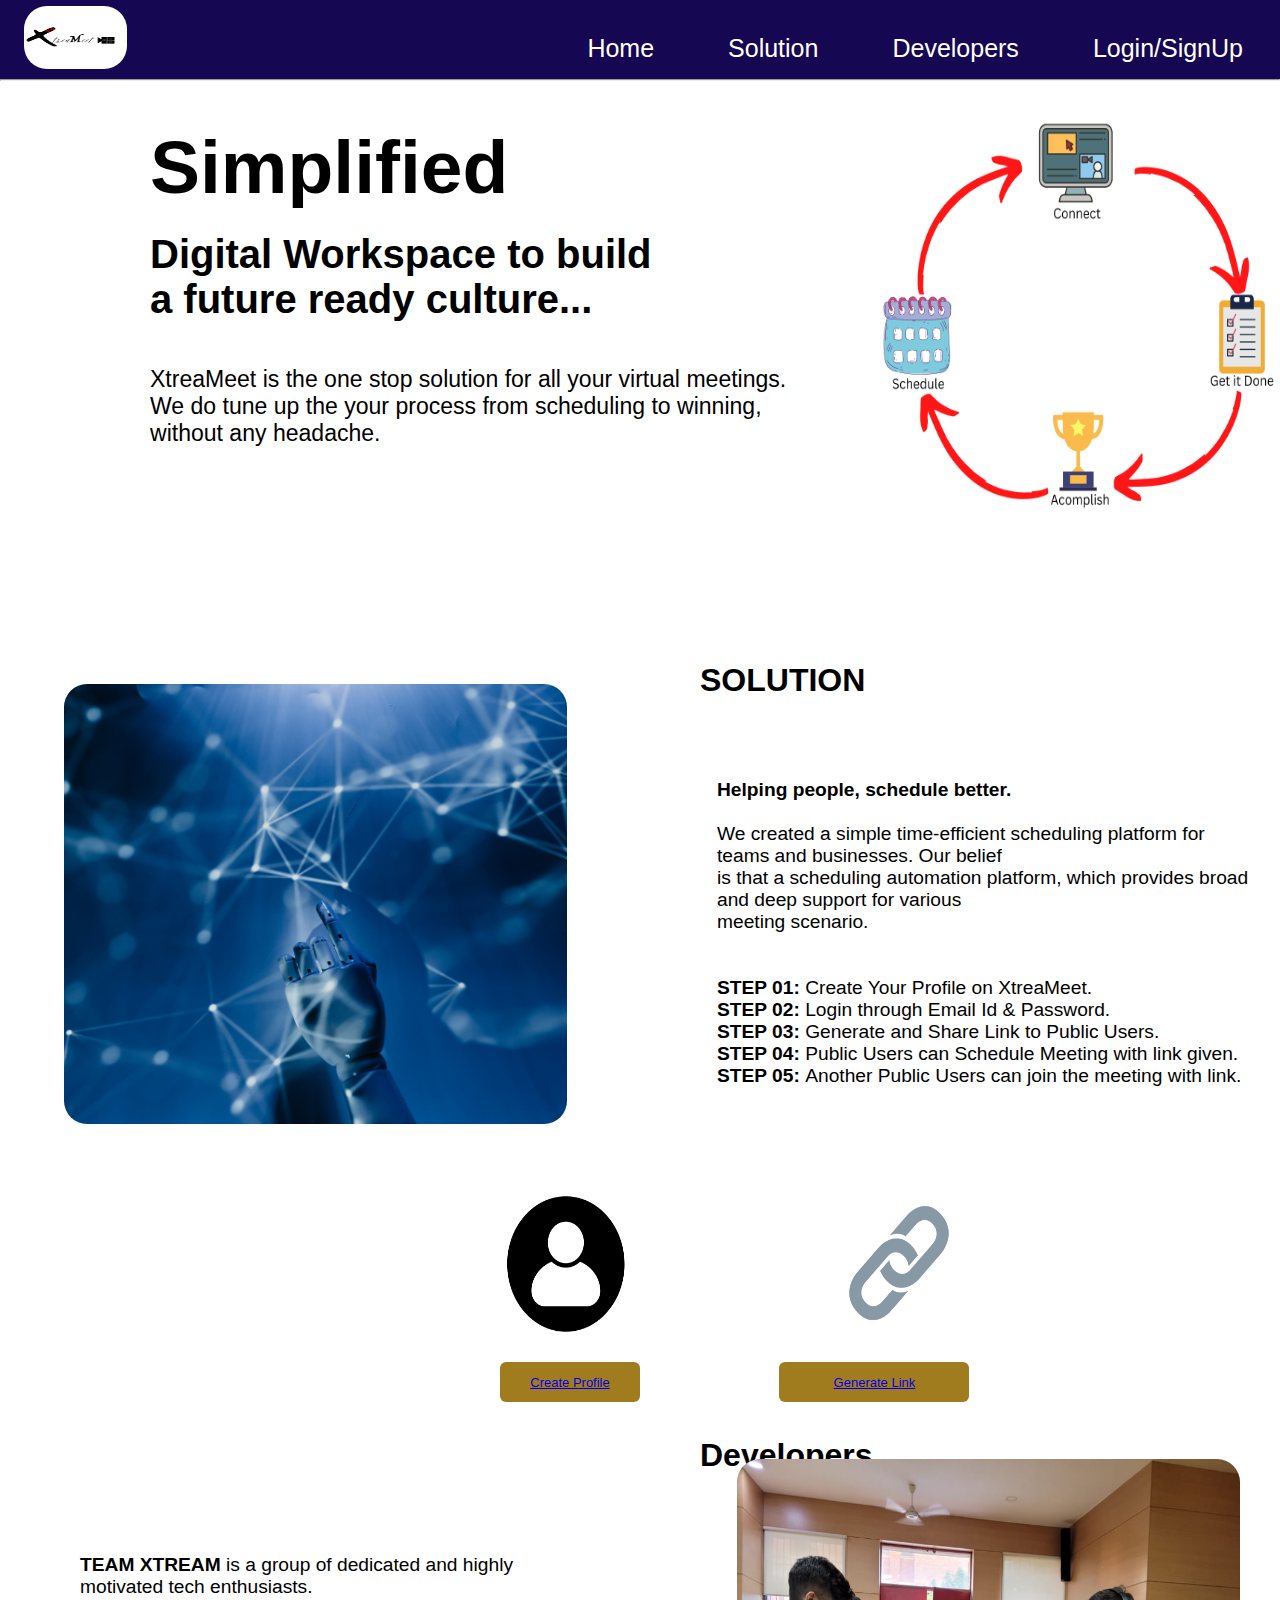
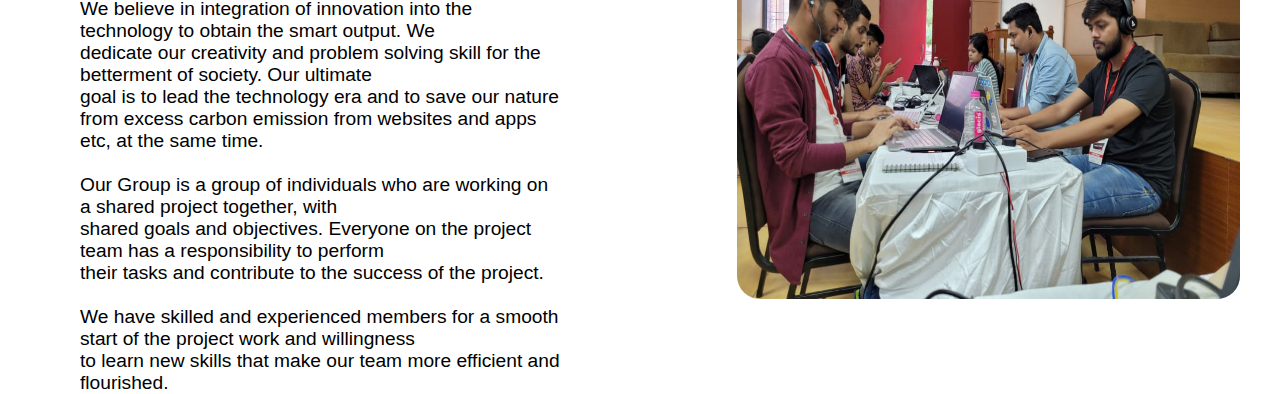
<file: index.html>
<!DOCTYPE html>
<html lang="en">
<head>
    <meta charset="UTF-8">
    <meta http-equiv="X-UA-Compatible" content="IE=edge">
    <meta name="viewport" content="width=device-width, initial-scale=1.0">
    <link rel="stylesheet" href="style.css">
    <title>XtreaMeet</title>

</head>

<body >
    <div class="container mx-auto">

        <header class="header">
            <nav class="flex justify-between">
                <div class="flex items-center">
                   <a href="http://127.0.0.1:5500/#"> <img  class="img11" width="140px" height="80px" src="images/trea (2).png" alt=""></a>
                </div>
                
                <div class="mid">
                <ul class="navbar">
                    <li><a href="http://127.0.0.1:5500/#">Home</a></li>
                    <li><a href="#solution5" >Solution</a></li>
                    <li><a href="#developer55" >Developers</a></li>
                    <li><a href="admin_login.html" >Login/SignUp</a></li>
                </ul>
                </div>
            </nav>
            <hr>
        </header>

        <main class="min-h-screen">


            
            <div class="box">
                
                <br><br>
                <div class="team">
                    <br><br>
                    <h1 class="h1">Simplified</h1><br>
                    <strong class="strong">Digital Workspace to build<br>
                    a future ready culture...</strong><br>
                    <br><br>
                    <p class="p">XtreaMeet is the one stop solution for all your virtual meetings.<br> 
                    We do tune up the your process from scheduling to winning, without any headache.
                    </p>
                </div>
                <div class= "developersimg">
                    <img class="img12" height="420px" width="480px" src="images/Untitled design (48).png" alt="">
                    
                </div>
            </div>

            <div id="solution5">

                <br><br><br>
            <h1 style="margin-right: -100px;" class="developers">SOLUTION</h1>
            <div class="box">
                
                <div class= "developersimg">
                    <img class="img13" height="400px" width="480px" src="images/123.png" alt="">
                    
                </div>
                <div class="team">
                    <p><strong>Helping people, schedule better.</strong> <br> <br>
                        We created a simple time-efficient scheduling platform for teams and businesses. Our belief <br>
                        is that a scheduling automation platform, which provides broad and deep support for various <br>
                        meeting scenario.<br><br><br>
                    </p>
                    <p><strong>STEP 01: </strong>Create Your Profile on XtreaMeet.<br>
                        <strong>STEP 02: </strong> Login through Email Id & Password.<br>
                        <strong>STEP 03: </strong> Generate and Share Link to Public Users.<br>
                        <strong>STEP 04: </strong>Public Users can Schedule Meeting with link given.<br>
                        <strong>STEP 05: </strong>Another Public Users can join the meeting with link.<br>
                        </p>
                </div>
            </div>

            </div>
             
            <div class="solution">
                <img class="img1" height="150px" width="130px" src="images/profile.png" alt="">
                <img class="img2" height="150px" width="130px" src="images/Untitled design (49).png" alt="">
            </div>
            <div>
                <button class="img1 btn1"><a href="http://127.0.0.1:5502/index.html">Create Profile</a></button>
               
                <button class=" btn2"><a href="http://127.0.0.1:5500/admin_login.html">Generate Link</a></button>
                
            </div>

<div id="developer55">
            <h1 class="developers">Developers</h1>
            <div class="box">
                
                <div class="team1">
                    <p><strong>TEAM XTREAM</strong> is a group of dedicated and highly motivated tech enthusiasts.<br>
                     We believe in integration of innovation into the technology to obtain the smart output. We <br>
                     dedicate our creativity and problem solving skill for the betterment of society. Our ultimate<br>
                    goal is to lead the technology era and to save our nature from excess carbon emission from websites
                    and apps etc, at the same time.<br> <br>
                    Our Group is a group of individuals who are working on a shared project together, with <br>
                    shared goals and objectives. Everyone on the project team has a responsibility to perform <br>
                    their tasks and contribute to the success of the project.<br><br>
                    We have skilled and experienced members for a smooth start of the project work and willingness<br>
                     to learn new skills that make our team  more efficient and flourished. </p>
                </div>
                <div class= "developersimg1">
                    <img class="img14" height="400px" width="480px" src="images/team pic.jpeg" alt="">
                    
                    
                </div>
            </div>
</div>
        </main>

    </div>

</body>
</file>
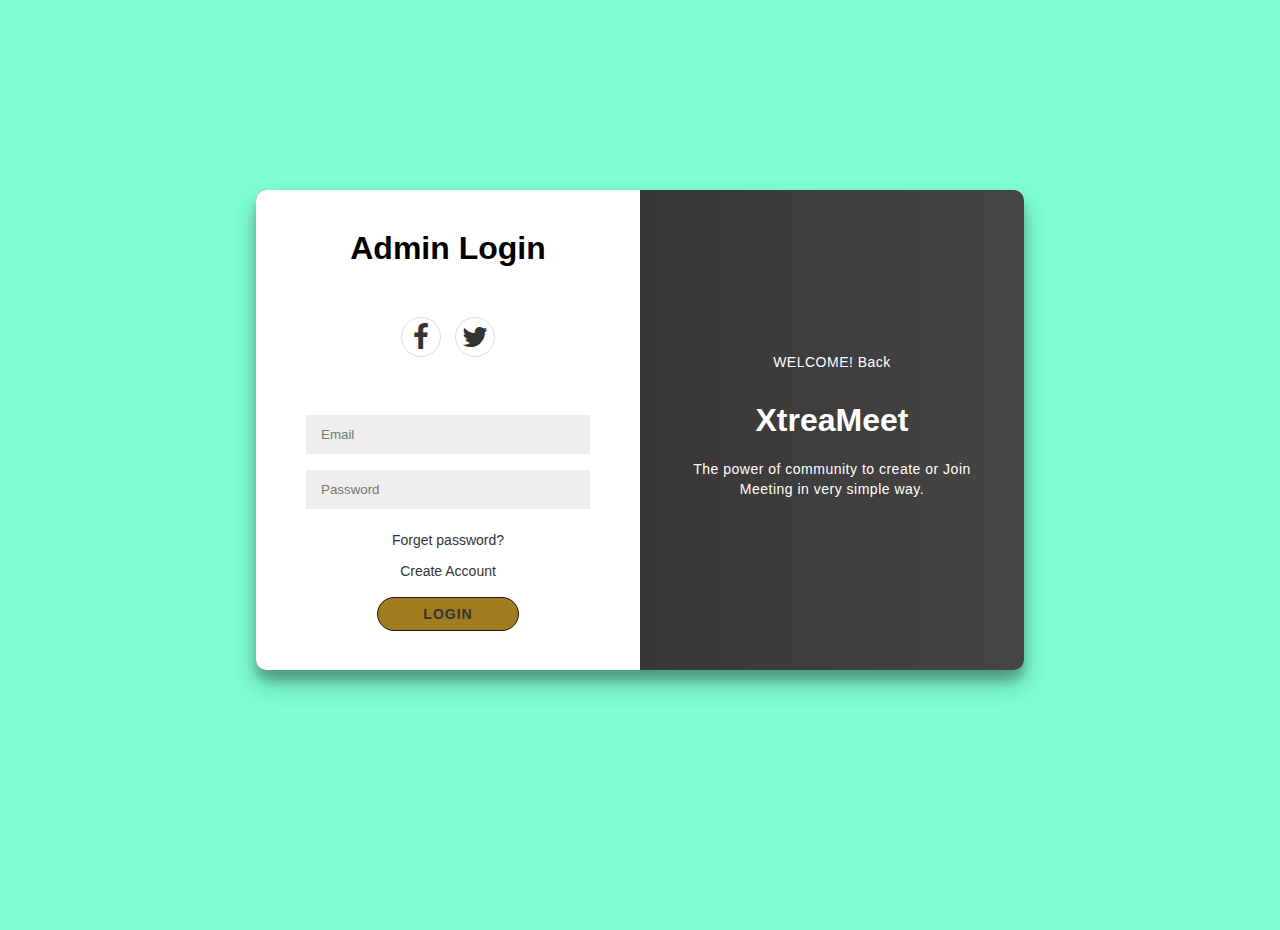
<file: admin_login.html>
<!DOCTYPE html>
<html>
<head>
	
	<!--For Future Reference-->
	<link rel="stylesheet" href="https://cdnjs.cloudflare.com/ajax/libs/font-awesome/4.7.0/css/font-awesome.min.css">
	

<style>


* {
	box-sizing: border-box;
}

body 
{
	background-color: aquamarine;
	display: flex;
	justify-content: center;
	align-items: center;
	flex-direction: column;
	font-family: 'Montserrat', sans-serif;
	height: 100vh;
	margin: -20px 0 50px;
}

h1 {
	font-weight: bold;
	margin: 0;
}

p {
	font-size: 14px;
	font-weight: 100;
	line-height: 20px;
	letter-spacing: 0.5px;
	margin: 20px 0 30px;
}

span {
	font-size: 12px;
}

a {
	color: #333;
	font-size: 14px;
	text-decoration: none;
	margin: 15px 0;
}


button {
	
	border-radius: 20px;
	border: 1px solid #191919;
	background-color: rgb(161, 124, 31);
	color: #FFFFFF;
	font-size: 12px;
	font-weight: bold;
	padding: 8px 45px;
	letter-spacing: 1px;
	text-transform: uppercase;
	transition: transform 80ms ease-in;
}

form {
	background-color: #FFFFFF;
	display: flex;
	align-items: center;
	justify-content: center;
	flex-direction: column;
	padding: 0 50px;
	height: 100%;
	text-align: center;
}

input {
	background-color: #eee;
	border: none;
	padding: 12px 15px;
	margin: 8px 0;
	width: 100%;
}

.container {
	background-color: #fff;
	border-radius: 10px;
  	box-shadow: 0 14px 28px rgba(0,0,0,0.25), 0 10px 10px rgba(0,0,0,0.22);
	position: relative;
	overflow: hidden;
	width: 768px;
	max-width: 100%;
	min-height: 480px;
}

.form-container {
	position: absolute;
	top: 0;
	height: 100%;
}

.log-in-container {
	left: 0;
	width: 50%;
	z-index: 2;
}


.overlay-container {
	position: absolute;
	top: 0;
	left: 50%;
	width: 50%;
	height: 100%;
}


.overlay {
	background: #000000;
	background: -webkit-linear-gradient(to right, #1f1e1e, #1d1c1c);
	background: linear-gradient(to right, #2a2828, #474444);
	background-repeat: no-repeat;
	background-size: cover;
	background-position: 0 0;
	color: #FFFFFF;
	position: relative;
	left: -100%;
	height: 100%;
	width: 200%;
}

.overlay-panel {
	position: absolute;
	display: flex;
	align-items: center;
	justify-content: center;
	flex-direction: column;
	padding: 0 40px;
	text-align: center;
	top: 0;
	height: 100%;
	width: 50%;
}


.overlay-right {
	right: 0;
}


.social-container {
	margin: 50px 0;
}

.social-container a {
	border: 1px solid #DDDDDD;
	border-radius: 50%;
	display: inline-flex;
	justify-content: center;
	align-items: center;
	margin: 0 5px;
	height: 40px;
	width: 40px;
}
</style>
</head>

<body>
	<div class="container" id="container">
		<div class="form-container log-in-container">
			<form action="" method="POST">
				<h1>Admin Login</h1>
				<div class="social-container">

                    <!--For Future Reference-->
					<a href="https://www.facebook.com/" class="social"><i class="fa fa-facebook fa-2x"></i></a>
					<a href="https://www.twitter.com/" class="social"><i class="fab fa fa-twitter fa-2x"></i></a>


				</div>
				<input type="email" placeholder="Email" name="username" />
				<input type="password" placeholder="Password" name="password" />
				<a href="alert()">Forget password?</a>
				<span><a href="http://127.0.0.1:5502/index.html">Create Account</a></span><br>
				<button type="submit"class="button" name="submit"><a href="http://127.0.0.1:5500/table.html">Login</a></button>
			
		</div>
		<div class="overlay-container">
			<div class="overlay">
				<div class="overlay-panel overlay-right">
                                        <p> WELCOME! Back</p>
					<h1>XtreaMeet</h1>
					<p>The power of community to create or Join Meeting in very simple way.</p>
				</div>
			</div>
		</div>
	</div>
	


</form>
</body>
</html>
</file>
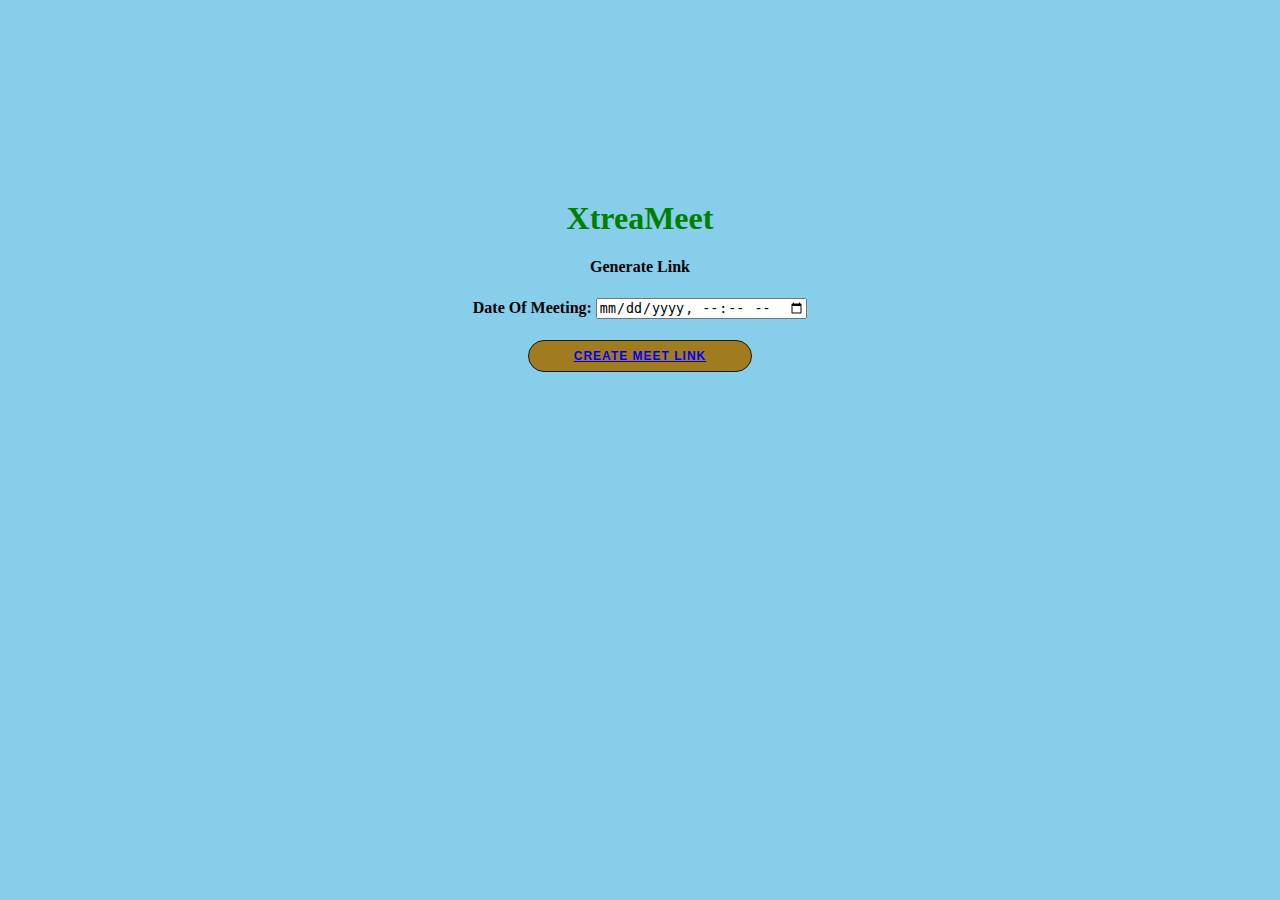
<file: table.html>
<!DOCTYPE html>
<html>
  
<head>
          
    <style>                
        body {
            /* background-image: url('"C:\Users\suraj\Desktop\shutterstock_342473681.jpg"'); */
            text-align: center;
            background-color: skyblue;
        }

        #createMeet{
            margin-top: 20px;
            border: 20px solid #320e0e;
        }

        h1{
            margin-top: 200px;
        }

      
.button:hover 
{
	background-color: #074907}
button {
	
	border-radius: 20px;
	border: 1px solid #191919;
	background-color: rgb(161, 124, 31);
	color: #FFFFFF;
	font-size: 12px;
	font-weight: bold;
	padding: 8px 45px;
	letter-spacing: 1px;
	text-transform: uppercase;
	transition: transform 80ms ease-in;
}
        #createMeet{
     border: 2px;
     border-color: rgb(161, 159, 10);
        }

        #body 
        {
            font-size: 20px;
           background-color: #16933b;
        }
        
    </style>
</head>
  
<body class="body">

    <!-- <iframe src="https://calendar.google.com/calendar/embed?src=m7g8bkuh1gnvpvc1sm37i7c5ts%40group.calendar.google.com&ctz=Asia%2FKolkata" style="border: 0" width="800" height="600" frameborder="0" scrolling="no"></iframe> -->
  
    <div id="createMeet">
   
    <h1 style="color:green">XtreaMeet</h1>
      
    <b> Generate Link</b>
      
    <br>
      
    <h4>Date Of Meeting:
      <input type="datetime-local" id="Test_DatetimeLocal">
      
    </h4>

<button onclick="myFunction()"><a href="http://127.0.0.1:5500/table1.html" >Create Meet Link</a></button>

<script>
function myFunction() {
  alert("Your Meeting Link is Created");
}

</script>

</div>

</body>
  
</html>
</file>
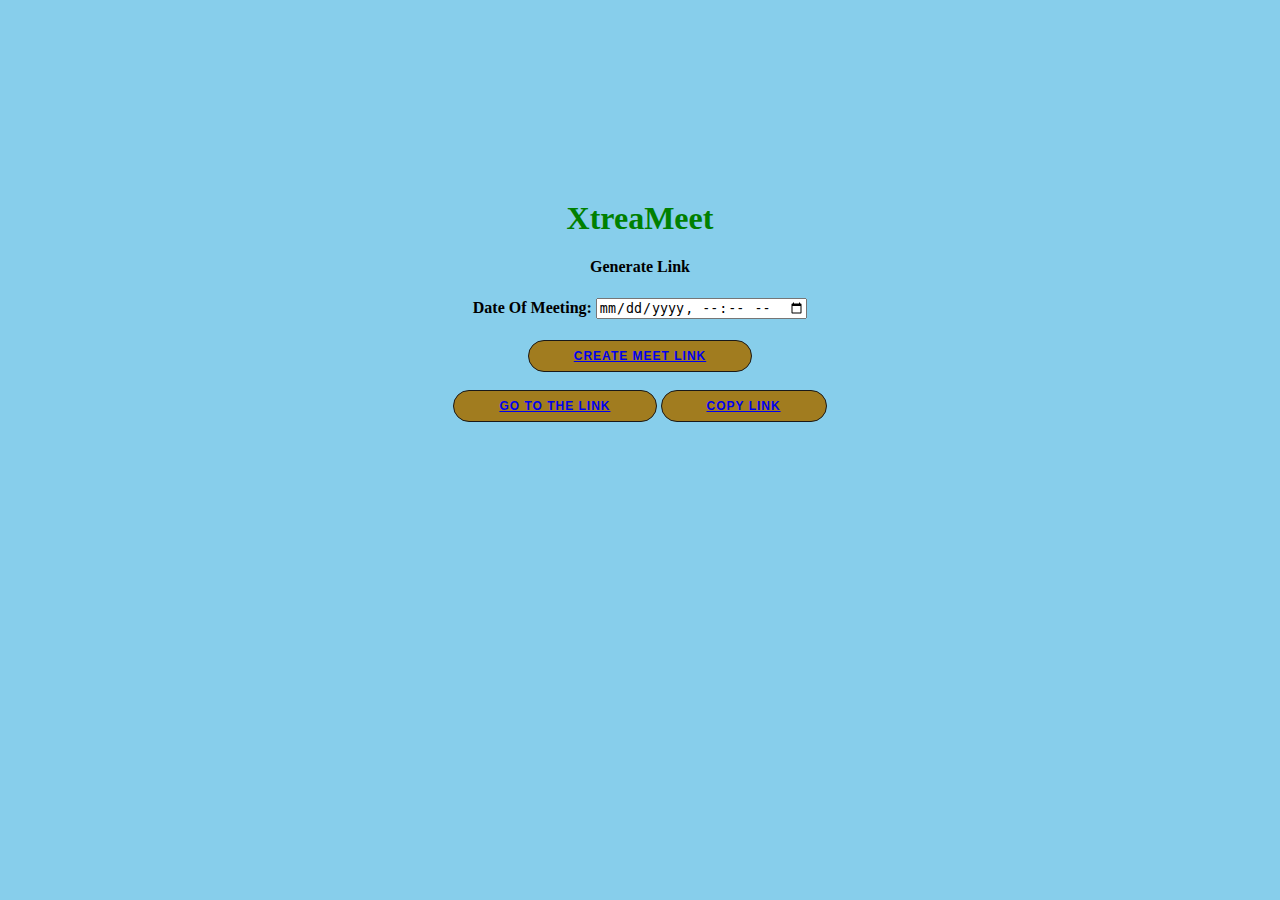
<file: table1.html>
<!DOCTYPE html>
<html>
  
<head>
          
    <style>                
        body {
            /* background-image: url('"C:\Users\suraj\Desktop\shutterstock_342473681.jpg"'); */
            text-align: center;
            background-color: skyblue;
        }

        #createMeet{
            margin-top: 20px;
            border: 20px solid #320e0e;
        }

        h1{
            margin-top: 200px;
        }

      
.button:hover 
{
	background-color: #21cfff}
button {
	
	border-radius: 20px;
	border: 1px solid #191919;
	background-color: rgb(161, 124, 31);
	color: #FFFFFF;
	font-size: 12px;
	font-weight: bold;
	padding: 8px 45px;
	letter-spacing: 1px;
	text-transform: uppercase;
	transition: transform 80ms ease-in;
}
        #createMeet{
     border: 2px;
     border-color: rgb(161, 159, 10);
        }

        #body 
        {
           background-color: #2313b6;
        }

        #join
        {
           background-color: red;
        }

        #copy
        {
            width: 34px;
            height: 634px;
        }
        
    </style>
</head>
  
<body class="body">

    <!-- <iframe src="https://calendar.google.com/calendar/embed?src=m7g8bkuh1gnvpvc1sm37i7c5ts%40group.calendar.google.com&ctz=Asia%2FKolkata" style="border: 0" width="800" height="600" frameborder="0" scrolling="no"></iframe> -->
  
    <div id="createMeet">
   
    <h1 style="color:green">XtreaMeet</h1>
      
    <b> Generate Link</b>
      
    <br>
      
    <h4>Date Of Meeting:
      <input type="datetime-local" id="Test_DatetimeLocal">
      
    </h4>

<button onclick="myFunction()"><a href="#" >Create Meet Link</a></button><br><br>
<button class=" join" ><a href="http://127.0.0.1:5504/index.html" >Go to the Link </a></button>
<button class=" join" onclick="myFunction()"><a href="#" >Copy Link </a> 
    <script>
        function myFunction() {
          alert("Your Link is Copied");
        }
        
        </script>
</button>
<!-- <div class="copy">
    <img height="50px" width="50px" src="https://cdn-icons-png.flaticon.com/512/3138/3138853.png">
</div> -->

<!-- <script>
function myFunction() {
  alert("Your Link is Copied");
}

</script> -->

</div>

</body>
  
</html>
</file>
<file: style.css>
*{
    margin: 0;
    padding: 0;
}

.min-h-screen{
    min-height: 100vh;
}

.container{
    max-width: 100vw;
    font-family: 'Nunito', sans-serif;
    color: black;
    background-color: white;
}

.navbar{
    display: flex;
    height: 45px;
    padding-top: 1.5%;
    font-family: 'Nunito', sans-serif;
}

.navbar li{
    color: black;
    list-style: none;
    margin: 0 12px;
    cursor: pointer;
    font-size: 25px;
}

.navbar li a{
    color: white;
    text-decoration: none;
    padding: 34px 25px;
}
.navbar li a:hover{
    text-decoration: underline;
    color:palevioletred;
}
.flex{
    display: flex;
}

.justify-between{
    justify-content: space-between;
}

.items-center{
    align-items: center;
}

.mx-auto{
    margin-left: auto;
    margin-right: auto;
}

.banner-image{
    align-items: center;
    padding-left: 35px;
}

.btn1{
    width:140px;
    height:40px;
    align-self: center;
    margin-top: 20px;
    margin-left: 175px;
    color: #ffffff;
    font-size: 13px;
    background-color: rgb(161, 124, 31);
    border-radius: 6px;
    outline: #ffffff;
    border: #102032;
    shape-outside: margin-box;
    box-shadow: 1px 1px 1px 1px white;
}

.btn2{
    width:190px;
    height:40px;
    align-self: center;
    margin-top: 20px;
    margin-left: 135px;
    color: #ffffff;
    font-size: 13px;
    background-color: rgb(161, 124, 31);
    border-radius: 6px;
    outline: #ffffff;
    border: #102032;
    shape-outside: margin-box;
    box-shadow: 1px 1px 1px 1px white;
}

.aboutus{
    margin-left: 700px;
    margin-top: 15px;
}

.developers{
    margin-left: 700px;
    margin-top: 35px;
}

.developersimg{
    margin-left: 40px;
    margin-top: 30px;
}

.developersimg1{
    margin-right: 40px;
    margin-top: 30px;
    margin-left: 120px;
}

.box{
    display: flex;
    flex-direction: row;
}

.team{
    margin-left: 150px;
    margin-top: 80px;
    margin-right: 30px;
    font-size: larger;
    line-height: normal;
}

.team1{
    margin-left: 80px;
    margin-top: 80px;
    margin-right: 30px;
    font-size: larger;
    line-height: normal;
}

.solution{
    margin-top: 60px;
}

.img1{
    margin-left: 500px;
    
}

.img2{
    margin-left: 200px;
}

.h1{
    font-size: 75px;
}

.strong{
    font-size: 40px;
}

.p{
    font-size: larger;
}

.mid{
    /* border: 2px solid rgb(219, 19, 19); */
    display: block;
     margin-left: 25%; 
     padding-top: 23px;
    /* width: 70px; */ 
}

.header{
/* position: fixed; */
/* position: sticky; */
/* position: absolute; */
position: fixed;
  top: 0;
  width: 100%;

background-color: rgb(21, 7, 82);
height: 80px;


}

.img11{
    border-radius: 23px;
    margin-left: 24px;
    width: 103px;
    height: 63px;
}
.img12{
    border-radius: 23px;
    /* margin-left: -54px; */
    margin-top: 56px;
    width: 403px;
    height: 483px;
}

.img13{
    border-radius: 23px;
    margin-left: 24px;
    margin-top: -45px;
    width: 503px;
    height: 440px;
} 

.img14{
    border-radius: 23px;
    margin-left: 24px;
    margin-top: -45px;
    width: 503px;
    height: 440px;  
}
</file>
